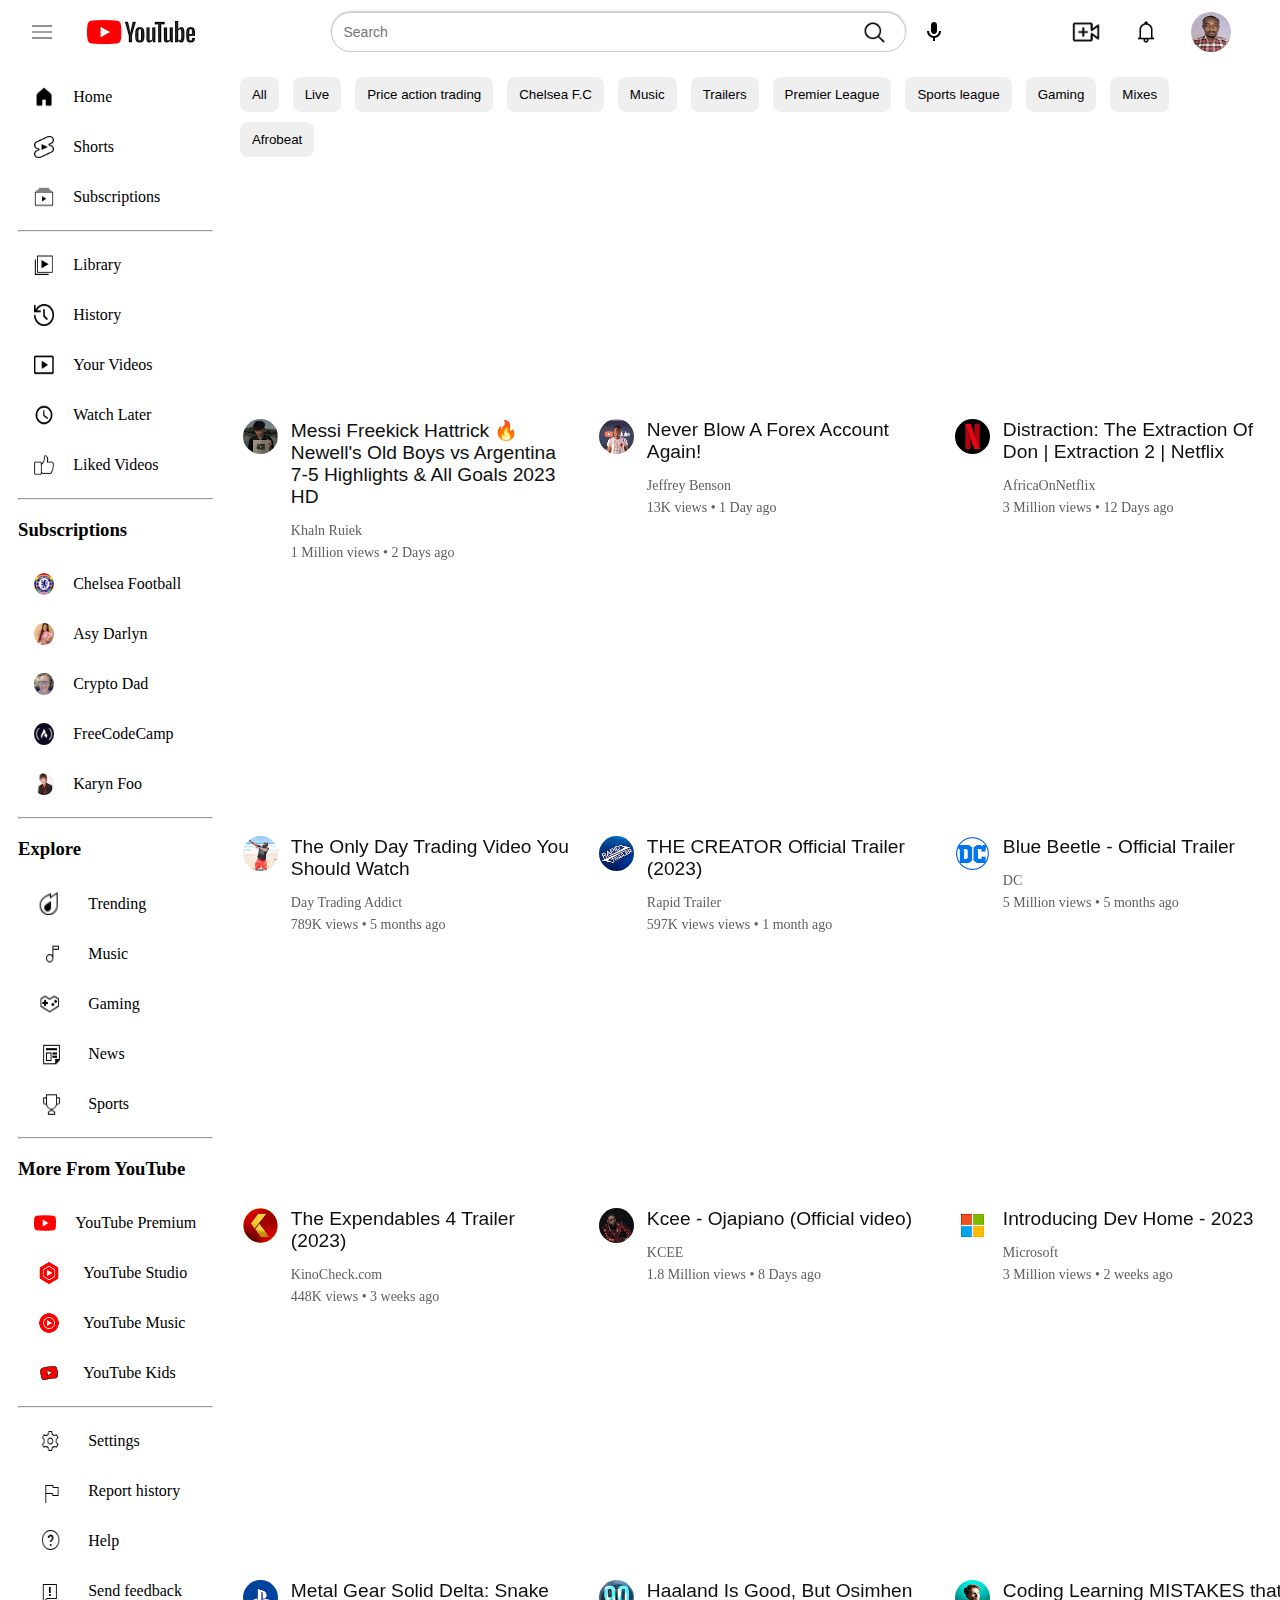
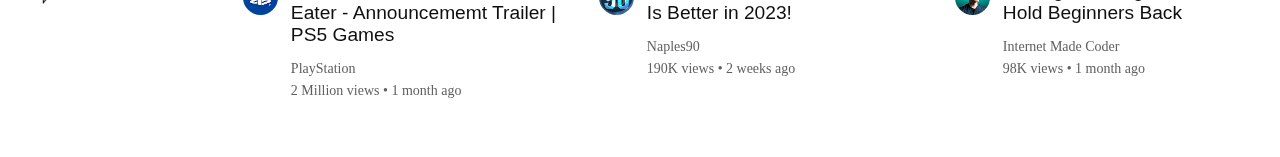
<file: index.html>
<!DOCTYPE html>
<html lang="en">
<head>
    <meta charset="UTF-8">
    <meta name="viewport" content="width=device-width, initial-scale=1.0">
    <link rel="stylesheet" href="./style.css">
    <title>YouTube</title>
</head>
<body>
    <nav>
        <div id="left-menu">
            <img id="menu" src="./Images/icons8-menu-50.png" alt="menu-icon" width="20em">
            <img src="./Images/yout.png" alt="youtube-logo">
        </div>
        <div id="centre-menu">
            <input id="search-box" type="text" name="search-img" placeholder="Search">
            <img id="search-icon" src="./Images/icons8-search-30.png" alt="search">
            <img id="mic-icon" src="./Images/icons8-microphone-24.png" alt="microphone">
        </div>
        <div id="right-menu">
            <img src="./Images/videoicon.png" alt="video-img" width="15%">
            <img id="notification-icon" src="./Images/icons8-notification-32.png" alt="notification">
            <img id="profile-pic" src="./Images/ece.jpg" alt="profile">
        </div>
    </nav>
    <div class="overall-container">
        <aside>
            <div class="sidebar">
                <a href="#"><img src="./Images/home.png" alt="Home" width="20px" height="22px"><p>Home</p></a>
                <a href="#"><img src="./Images/short.png" alt="shorts" width="20px" height="22px"><p>Shorts</p></a>
                <a href="#"><img src="./Images/subscription.png" alt="subscriptions" width="20px" height="22px"><p>Subscriptions</p></a>
                <hr>
                <a href="#"><img src="./Images/library.png" alt="Library" width="20px" height="22px"><p>Library</p></a>
                <a href="#"><img src="./Images/history.png" alt="History" width="20px" height="22px"><p>History</p></a>
                <a href="#"><img src="./Images/videos.png" alt="Your Videos" width="20px" height="22px"><p>Your Videos</p></a>
                <a href="#"><img src="./Images/later.png" alt="Watch Later" width="20px" height="22px"><p>Watch Later</p></a>
                <a href="#"><img src="./Images/liked.png" alt="Liked Videos" width="20px" height="22px"><p>Liked Videos</p></a>
                <hr>
                <h3>Subscriptions</h3>
                <a href="#"><img class="sideimage-icon" src="./Images/Chelsea.jpg" alt="Chelsea" width="20px" height="22px"><p>Chelsea Football</p></a>
                <a href="#"><img class="sideimage-icon" src="./Images/Asy.jpg" alt="Asy" width="20px" height="22px"><p>Asy Darlyn</p></a>
                <a href="#"><img class="sideimage-icon" src="./Images/CryptoDad.jpg" alt="CryptoDad" width="20px" height="22px"><p>Crypto Dad</p></a>
                <a href="#"><img class="sideimage-icon" src="./Images/FreeCode.jpg" alt="FreeCode" width="20px" height="22px"><p>FreeCodeCamp</p></a>
                <a href="#"><img class="sideimage-icon" src="./Images/Karyn Foo.jpg" alt="Karyn" width="20px" height="22px"><p>Karyn Foo</p></a>
                <hr>
                <h3>Explore</h3>
                <a href="#"><img src="./Images/trend.png" alt="Library" width="35px" height="40px"><p>Trending</p></a>
                <a href="#"><img src="./Images/musyk.png" alt="Music" width="35px" height="40px"><p>Music</p></a>
                <a href="#"><img src="./Images/game.png" alt="Gaming" width="35px" height="40px"><p>Gaming</p></a>
                <a href="#"><img src="./Images/news.png" alt="news" width="35px" height="40px"><p>News</p></a>
                <a href="#"><img src="./Images/sporrts.png" alt="sports" width="35px" height="40px"><p>Sports</p></a>
                <hr>
                <h3>More From YouTube</h3>
                <a href="#"><img src="./Images/premium.png" alt="youtube-premium" width="22px" height="22px"><p>YouTube Premium</p></a>
                <a href="#"><img src="./Images/studio.png" alt="youtube-studio" width="30px" height="30px"><p>YouTube Studio</p></a>
                <a href="#"><img src="./Images/ymusic.png" alt="youtube-music" width="30px" height="30px"><p>YouTube Music</p></a>
                <a href="#"><img src="./Images/ykids.png" alt="youtube-premium" width="30px" height="30px"><p>YouTube Kids</p></a>
                <hr>
                <a href="#"><img src="./Images/set.png" alt="settings" width="35px" height="40px"><p>Settings</p></a>
                <a href="#"><img src="./Images/report.png" alt="history" width="35px" height="40px"><p>Report history</p></a>
                <a href="#"><img src="./Images/help.png" alt="help" width="35px" height="40px"><p>Help</p></a>
                <a href="#"><img src="./Images/feedback.png" alt="send feedback" width="35px" height="40px"><p>Send feedback</p></a>
            </div>
        </aside>
    
        <main>
            <div id="button-container">
                <button>All</button>
                <button>Live</button>
                <button>Price action trading</button>
                <button>Chelsea F.C</button>
                <button>Music</button>
                <button>Trailers</button>
                <button>Premier League</button>
                <button>Sports league</button>
                <button>Gaming</button>
                <button>Mixes</button>
                <button>Afrobeat</button>
            </div>
    
            <section>
                <div class="first-row">
                    <div class="video-list">
                        <iframe width="340" height="200" style="border-radius: 0.8rem;" src="https://www.youtube.com/embed/y_ei_PLC-po" title="YouTube video player" frameborder="0" allow="accelerometer; autoplay; clipboard-write; encrypted-media; gyroscope; picture-in-picture; web-share" allowfullscreen></iframe>
                        <div class="videoinfo-flex">
                            <img class="vid-img" src="./Images/messi.jpg" alt="khahn pics">
                            <div class="video-info">
                                <a href="#"><h3>Messi Freekick Hattrick 🔥 Newell's Old Boys vs Argentina 7-5 Highlights & All 
                                    Goals 2023 HD</h3></a>
                                <p>Khaln Ruiek</p>    
                                <p>1 Million views &bull; 2 Days ago</p>
                            </div>
                        </div>
                    </div>

                    <div class="video-list">
                        <iframe width="340" height="200" style="border-radius: 0.8rem;" src="https://www.youtube.com/embed/ShTLD4KWCV4" title="YouTube video player" frameborder="0" allow="accelerometer; autoplay; clipboard-write; encrypted-media; gyroscope; picture-in-picture; web-share" allowfullscreen></iframe>
                        <div class="videoinfo-flex">
                            <img class="vid-img" src="./Images/jeff.jpg" alt="Jeffrey Benson">
                            <div class="video-info">
                                <a href="#"><h3>Never Blow A Forex Account Again!</h3></a>
                                <p>Jeffrey Benson</p>    
                                <p>13K views &bull; 1 Day ago</p>
                            </div>
                        </div>
                    </div>

                    <div class="video-list">
                        <iframe width="340" height="200" style="border-radius: 0.8rem;" src="https://www.youtube.com/embed/mQSajrQz_5E" title="YouTube video player" frameborder="0" allow="accelerometer; autoplay; clipboard-write; encrypted-media; gyroscope; picture-in-picture; web-share" allowfullscreen></iframe>
                        <div class="videoinfo-flex">
                            <img class="vid-img" src="./Images/netflix.jpg" alt="netflix Pics">
                            <div class="video-info">
                                <a href="#"><h3>Distraction: The Extraction Of Don | Extraction 2 | Netflix</h3></a>
                                <p>AfricaOnNetflix</p>    
                                <p>3 Million views &bull; 12 Days ago</p>
                            </div>
                        </div>
                    </div>
                </div>

                <div class="first-row">
                    <div class="video-list">
                        <iframe width="340" height="200" style="border-radius: 0.8rem;" src="https://www.youtube.com/embed/gqp9tH5p2xU" title="YouTube video player" frameborder="0" allow="accelerometer; autoplay; clipboard-write; encrypted-media; gyroscope; picture-in-picture; web-share" allowfullscreen></iframe>
                        <div class="videoinfo-flex">
                            <img class="vid-img" src="./Images/Day trading.jpg" alt="Day Trading Addict">
                            <div class="video-info">
                                <a href="#"><h3>The Only Day Trading Video You Should Watch</h3></a>
                                <p>Day Trading Addict</p>    
                                <p>789K views &bull; 5 months ago</p>
                            </div>
                        </div>
                    </div>

                    <div class="video-list">
                        <iframe width="340" height="200" style="border-radius: 0.8rem;" src="https://www.youtube.com/embed/nFpC2C8Pdh4" title="YouTube video player" frameborder="0" allow="accelerometer; autoplay; clipboard-write; encrypted-media; gyroscope; picture-in-picture; web-share" allowfullscreen></iframe>
                        <div class="videoinfo-flex">
                            <img class="vid-img" src="./Images/Rapid.jpg" alt="Rapid pics">
                            <div class="video-info">
                                <a href="#"><h3>THE CREATOR Official Trailer (2023)</h3></a>
                                <p>Rapid Trailer</p>    
                                <p>597K views views &bull; 1 month ago</p>
                            </div>
                        </div>
                    </div>

                    <div class="video-list">
                        <iframe width="340" height="200" style="border-radius: 0.8rem;" src="https://www.youtube.com/embed/vS3_72Gb-bI" title="YouTube video player" frameborder="0" allow="accelerometer; autoplay; clipboard-write; encrypted-media; gyroscope; picture-in-picture; web-share" allowfullscreen></iframe>
                        <div class="videoinfo-flex">
                            <img class="vid-img" src="./Images/Dc.jpg" alt="dc">
                            <div class="video-info">
                                <a href="#"><h3>Blue Beetle - Official Trailer</h3></a>
                                <p>DC</p>    
                                <p>5 Million views &bull; 5 months ago</p>
                            </div>
                        </div>
                    </div>
                </div>

                <div class="first-row">
                    <div class="video-list">
                        <iframe width="340" height="200" style="border-radius: 0.8rem;" src="https://www.youtube.com/embed/6IOjkmPi5uM" title="YouTube video player" frameborder="0" allow="accelerometer; autoplay; clipboard-write; encrypted-media; gyroscope; picture-in-picture; web-share" allowfullscreen></iframe>
                        <div class="videoinfo-flex">
                            <img class="vid-img" src="./Images/kinocheck.jpg" alt="kinocheck pics">
                            <div class="video-info">
                                <a href="#"><h3>The Expendables 4 Trailer (2023)</h3></a>
                                <p>KinoCheck.com</p>    
                                <p>448K views &bull; 3 weeks ago</p>
                            </div>
                        </div>
                    </div>

                    <div class="video-list">
                        <iframe width="340" height="200" style="border-radius: 0.8rem;" src="https://www.youtube.com/embed/WsMwhD0SmHU" title="YouTube video player" frameborder="0" allow="accelerometer; autoplay; clipboard-write; encrypted-media; gyroscope; picture-in-picture; web-share" allowfullscreen></iframe>
                        <div class="videoinfo-flex">
                            <img class="vid-img" src="./Images/kcee.jpg" alt="kcee pics">
                            <div class="video-info">
                                <a href="#"><h3>Kcee - Ojapiano (Official video)</h3></a>
                                <p>KCEE</p>    
                                <p>1.8 Million views &bull; 8 Days ago</p>
                            </div>
                        </div>
                    </div>

                    <div class="video-list">
                        <iframe width="340" height="200" style="border-radius: 0.8rem;" src="https://www.youtube.com/embed/bC-60KNgLuE" title="YouTube video player" frameborder="0" allow="accelerometer; autoplay; clipboard-write; encrypted-media; gyroscope; picture-in-picture; web-share" allowfullscreen></iframe>
                        <div class="videoinfo-flex">
                            <img class="vid-img" src="./Images/microsoft.jpg" alt="microsoft pics">
                            <div class="video-info">
                                <a href="#"><h3>Introducing Dev Home - 2023</h3></a>
                                <p>Microsoft</p>    
                                <p>3 Million views &bull; 2 weeks ago</p>
                            </div>
                        </div>
                    </div>
                </div>

                <div class="first-row">
                    <div class="video-list">
                        <iframe width="340" height="200" style="border-radius: 0.8rem;" src="https://www.youtube.com/embed/iNX8QCeymFM" title="YouTube video player" frameborder="0" allow="accelerometer; autoplay; clipboard-write; encrypted-media; gyroscope; picture-in-picture; web-share" allowfullscreen></iframe>
                        <div class="videoinfo-flex">
                            <img class="vid-img" src="./Images/playstation.jpg" alt="playstation pics">
                            <div class="video-info">
                                <a href="#"><h3>Metal Gear Solid Delta: Snake Eater - Announcememt Trailer | PS5 Games</h3></a>
                                <p>PlayStation</p>    
                                <p>2 Million views &bull; 1 month ago</p>
                            </div>
                        </div>
                    </div>

                    <div class="video-list">
                        <iframe width="340" height="200" style="border-radius: 0.8rem;" src="https://www.youtube.com/embed/0c7UJqlPuTY" title="YouTube video player" frameborder="0" allow="accelerometer; autoplay; clipboard-write; encrypted-media; gyroscope; picture-in-picture; web-share" allowfullscreen></iframe>
                        <div class="videoinfo-flex">
                            <img class="vid-img" src="./Images/osimhen.jpg" alt="Naples90 pics">
                            <div class="video-info">
                                <a href="#"><h3>Haaland Is Good, But Osimhen Is Better in 2023!</h3></a>
                                <p>Naples90</p>    
                                <p>190K views &bull; 2 weeks ago</p>
                            </div>
                        </div>
                    </div>

                    <div class="video-list">
                        <iframe width="340" height="200" style="border-radius: 0.8rem;" src="https://www.youtube.com/embed/33QcgtOSoQY" title="YouTube video player" frameborder="0" allow="accelerometer; autoplay; clipboard-write; encrypted-media; gyroscope; picture-in-picture; web-share" allowfullscreen></iframe>
                        <div class="videoinfo-flex">
                            <img class="vid-img" src="./Images/imcoder.jpg" alt="imcoder pics">
                            <div class="video-info">
                                <a href="#"><h3>Coding Learning MISTAKES that Hold Beginners Back</h3></a>
                                <p>Internet Made Coder</p>    
                                <p>98K views &bull; 1 month ago</p>
                            </div>
                        </div>
                    </div>
                </div>
            </section>
        </main>
    </div>
    
</body>
</html>
</file>
<file: style.css>
/***** Nav Bar ***/
nav {
    display: flex;
    justify-content: space-between;
    box-sizing: border-box;
    height: 3rem;
    width: 100%;
    /* position: fixed; */
    /* top: 0; */
    background-color: white;
}

#left-menu {
    display: flex;
    align-items: center;
}

#centre-menu {
    width: 48vw;
    position: relative;
    display: flex;
    align-items: center;
}

#right-menu {
    display: flex;
    align-items: center;
}
 
#menu {
    margin: 1.5em;
}

#search-box {
    width: 100%;
    border: 1px solid #ccc;
    border-radius: 3em;
    padding: 0.8em;
    font-size: 14px;
    outline: none;
    box-shadow: 0 -1px 2px #ccc;
}
#search-icon {
    position: absolute;
    top: 12px;
    right: 59px;
    width: 4%;
}

#mic-icon {
    margin-left: 1em;
}

#notification-icon {
    margin: 0 2em;
    width: 13%;
}

#profile-pic {
    border-radius: 50%;
    height: 2.5em;
    width: 2.5em;
    margin-right: 2em;
}

.sidebar {
    padding: 0 10px;
}

.sidebar a {
    display: flex;
    align-items: center;
    text-decoration: none;
    color: black;
    padding-left: 1rem;
}
.sidebar a:hover {
    background-color: #f3f0f0;
    border-radius: 0.8rem;
}

.sidebar a p {
    margin-left: 1.2rem;
}

.sideimage-icon {
    border-radius: 50%;
}
/* #button-container {
    position: sticky;
    top: 65px;
} */

#button-container button {
    padding: 10px 12px;
    border: none;
    border-radius: 8px;
    margin: 5px;
}
.overall-container {
    display: flex;
    margin-top: 1rem;
}
aside {
    width: 17%;
    display: flex;
    flex-wrap: wrap;
    flex-direction: column;
    margin-right: 12px;
}
main {
    width: 78%;
}
section {
    margin-top: 2rem;
}
.first-row {
    display: flex;
    margin-bottom: 2rem;
}
.video-list {
    width: 340px;
    margin: 0.5rem;
}
.videoinfo-flex {
    display: flex;
    margin-top: 0.8rem;
    width: 100%;
}
.vid-img {
    border-radius: 50%;
    width: 2.2rem;
    height: 2.2rem;
}
.video-info {
    margin-left: 0.8rem;
    padding-right: 0.8rem;
    width: 320px;
}
.video-info a {
    text-decoration: none;
    color: #0f0f0f;
}
.video-info a h3 {
    font-size: 1.2rem;
    font-weight: 500;
    font-family: Roboto, Arial, sans-serif;
    margin-top: 0;
    white-space: normal;
    overflow: hidden;
    text-overflow: ellipsis;
}
.video-info p {
    color: #606060;
    font-size: 14px;
    line-height: 0.5rem;
}
</file>
